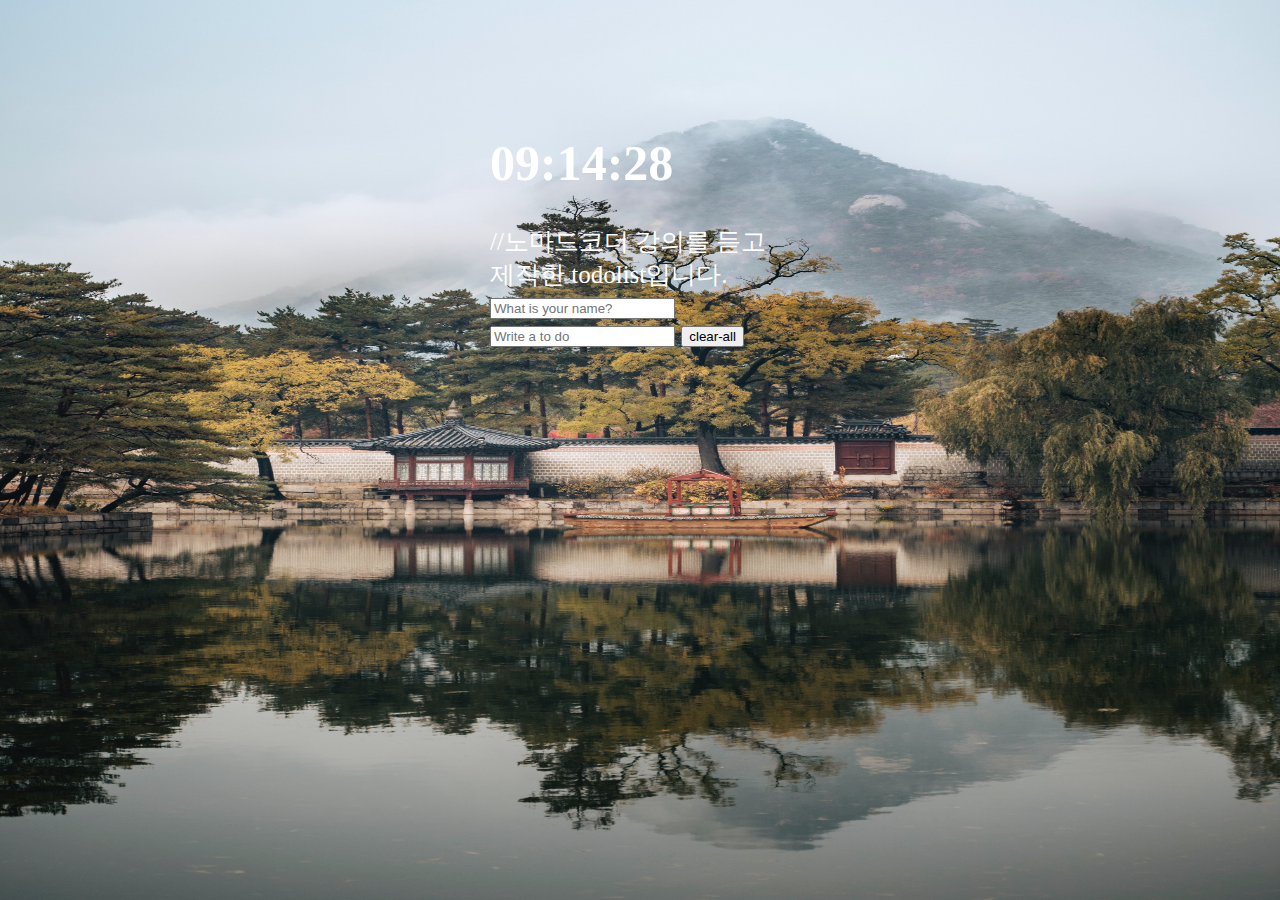
<file: index.html>
<!DOCTYPE html>
<html lang="en">
<head>
    <meta charset="UTF-8">
    <meta http-equiv="X-UA-Compatible" content="IE=edge">
    <meta name="viewport" content="width=device-width, initial-scale=1.0">
    <title>Document</title>
    
    <link rel="stylesheet" href="index.css"/>
</head>
<body>
    <div class="content">
        <div class="js-clock">
            <h1>00:00</h1>
        </div>
        
          //노마드코더 강의를 듣고 제작한 todolist입니다.  
       
        <form class="js-form form">
            <input type="text" placeholder="What is your name?"/>
        </form>
        <h4 class="js-greetings greetings"></h4>
        
        <form class="js-toDoForm">
            <input type="text" placeholder="Write a to do"/>
            <button type="button" class="clear_all" >clear-all</button>
        </form>
        
        <ul class="js-toDoList">
            
        </ul>
        

        <span class="js-weather"></span>
    </div>
    <script src="clock.js"></script>
    <script src="gretting.js"></script>
    <script src="todo.js"></script>
    <script src="bg.js"></script>
    <script src="weather.js"></script>
</body>
</html>
</file>
<file: index.css>
body{
    background-color:#2c3e50;
}
.content{
    margin:70px auto;
    width:300px;
    height: auto;
    font-size:25px;
    padding:30px 160px 30px 160px;
    color:white;
}
.js-clock h1{
    color:white;
}
.btn {
    cursor : pointer;
}

h1 {
    color: #34495e;
    transition: color 0.5s ease-in-out;
}

.clicked{
    color:#7f8c8d;
}

.form,
.greetings{
    display:none;
}

.showing{
    display:block;
}


@keyframes fadeIn{
    from{
        opacity: 0;
    }
    to{
        opacity: 1;
    }
}


.bgImage{
    position: absolute;
    top:0;
    left:0;
    width: 100%;
    height: 100%;
    z-index: -1;
    animation: fadeIn 0.5s linear;
    
}

.test-class{
    text-decoration :line-through;
}
</file>
